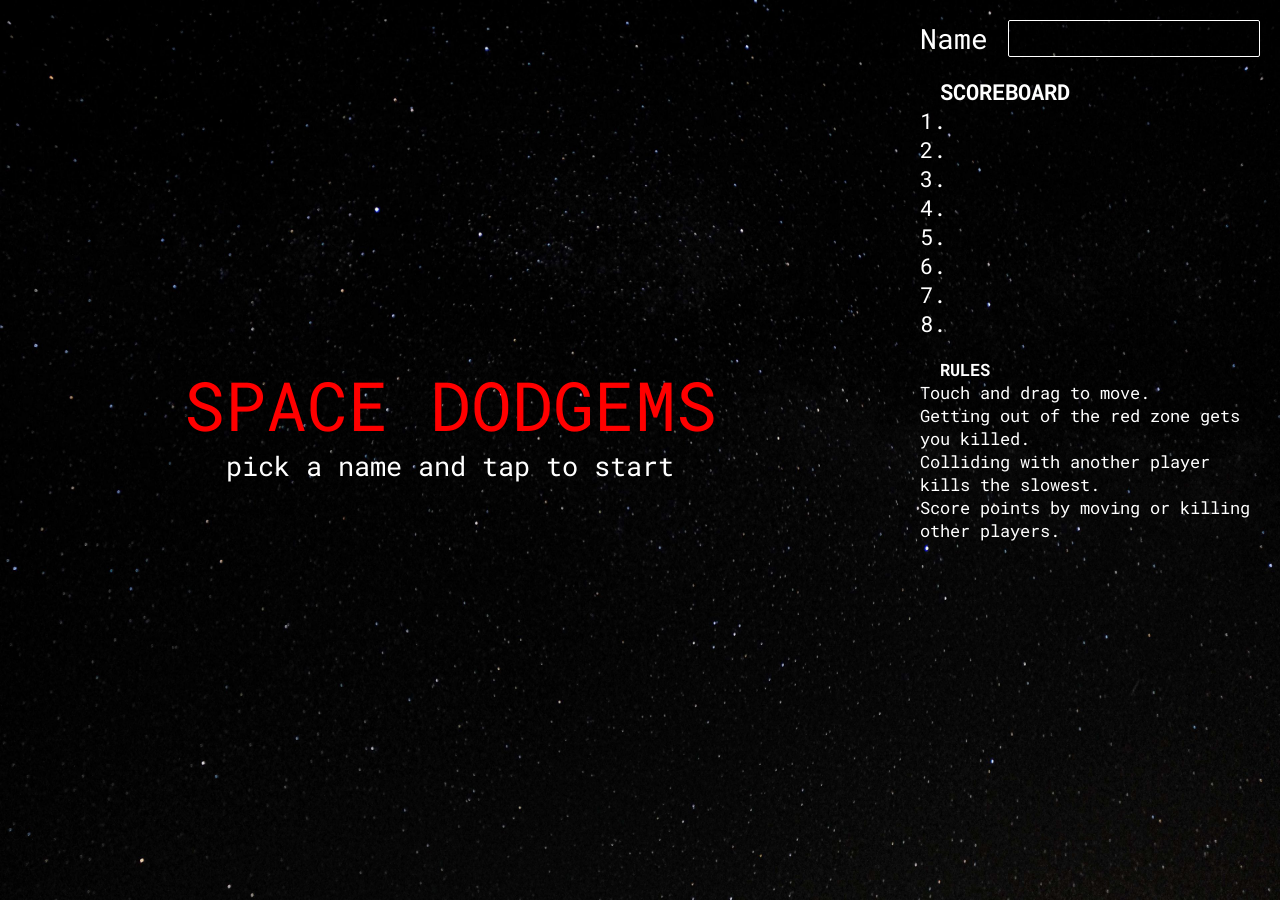
<file: client/index.html>
<!DOCTYPE html>
<html>
  <head>
    <meta charset="UTF-8" />
    <meta
      name="viewport"
      content="initial-scale=0.5, user-scalable=no, width=device-width"
    />

    <title>Space Dodgems</title>

    <link
      href="https://fonts.googleapis.com/css?family=Roboto+Mono"
      rel="stylesheet"
    />
    <link rel="stylesheet" href="main.css" />
    <link rel="shortcut icon" type="image/ico" href="favicon.ico" />

    <script src="input.js"></script>
    <script src="main.js"></script>
  </head>

  <body style="margin: 0px">
    <span style="font-family: 'Roboto Mono'" id="preloadfont">.</span>

    <canvas id="canvas"> </canvas>

    <div id="container" class="unselectable">
      <span id="spacer-canvas"></span>

      <div id="details">
        <div>
          <div id="name-flex-container">
            <div id="input-name-label">Name</div>
            <input type="text" id="input-name" />
          </div>
        </div>

        <div id="scoreboard">
          <div class="scoreboard-line">
            <span class="scoreboard-title">SCOREBOARD</span>
          </div>
          <div id="scoreboard-body"></div>
        </div>

        <div id="rules">
          <div class="rules-title">RULES</div>
          <div>
            Touch and drag to move.<br />
            Getting out of the red zone gets you killed.<br />
            Colliding with another player kills the slowest.<br />
            Score points by moving or killing other players.
          </div>
        </div>
      </div>
    </div>
  </body>
</html>
</file>
<file: client/main.css>
body {
  overflow: hidden;
  overscroll-behavior-y: none; /* disable pull to refresh */
  background-color: black;
  background-image: url("background.jpg");
  background-repeat: no-repeat;
  background-attachment: fixed;
  background-size: 100% 100%;
  font-size: 175%;
  font-family: "Roboto Mono";
  color: white;
}

/* hide the element used to preload the fonts */
#preloadfont {
  opacity: 0;
  height: 0;
  width: 0;
  display: inline-block;
  position: absolute;
}

#canvas {
  position: absolute;
  z-index: -1;
}

#container {
  display: flex;
  flex-direction: row;
  flex-wrap: nowrap;
}

#details {
  width: 100%;
  height: 100%;
  padding: 20px;
  box-sizing: border-box;
}

#name-flex-container {
  display: flex;
  justify-content: center;
}

#input-name-label {
  padding-right: 20px;
  font-size: 100%;
}

#input-name {
  width: 100%;
  max-width: 400px;
  padding: 2px;
  background-color: rgba(0, 0, 0, 0);
  border: 1px solid rgb(255, 255, 255);
  border-radius: 2px;
  color: white;
  font-size: 90%;
}

#scoreboard {
  width: 100%;
  max-width: 600px;
  min-height: 100px;
  margin: 20px auto 0px auto;
  box-sizing: border-box;
  border-radius: 2px;
  font-size: 80%;
}

.scoreboard-title {
  font-weight: bold;
  padding-left: 20px;
}

.scoreboard-line {
  overflow: hidden;
  display: flex;
}

.scoreboard-name {
  width: 75%;
  overflow: hidden;
  text-align: left;
  text-overflow: ellipsis;
}

.scoreboard-score {
  width: 25%;
  text-align: right;
}

#rules {
  width: 100%;
  max-width: 600px;
  min-height: 100px;
  margin: 20px auto 0px auto;
  box-sizing: border-box;
  border-radius: 2px;
  font-size: 60%;
}

.rules-title {
  font-weight: bold;
  padding-left: 20px;
}

.unselectable {
  -webkit-touch-callout: none;
  -webkit-user-select: none;
  -khtml-user-select: none;
  -moz-user-select: none;
  -ms-user-select: none;
  user-select: none;
}
</file>
